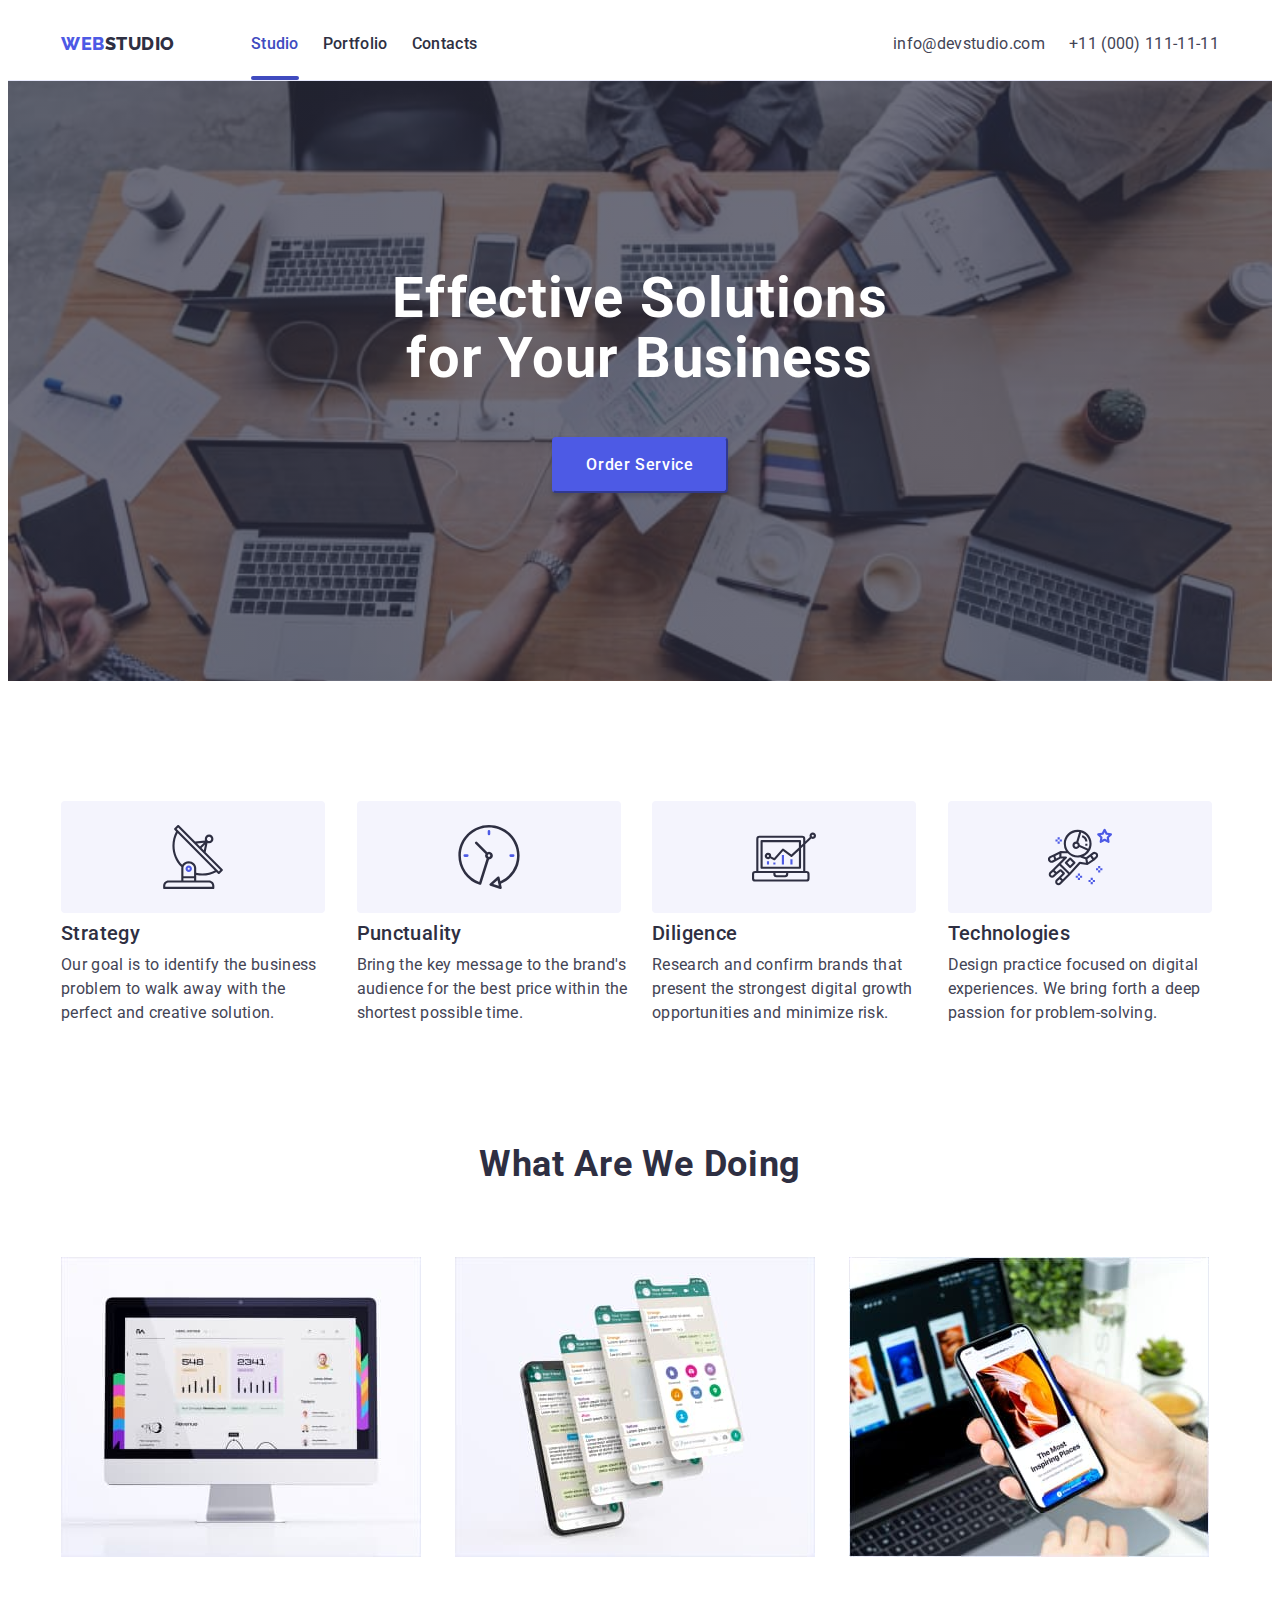
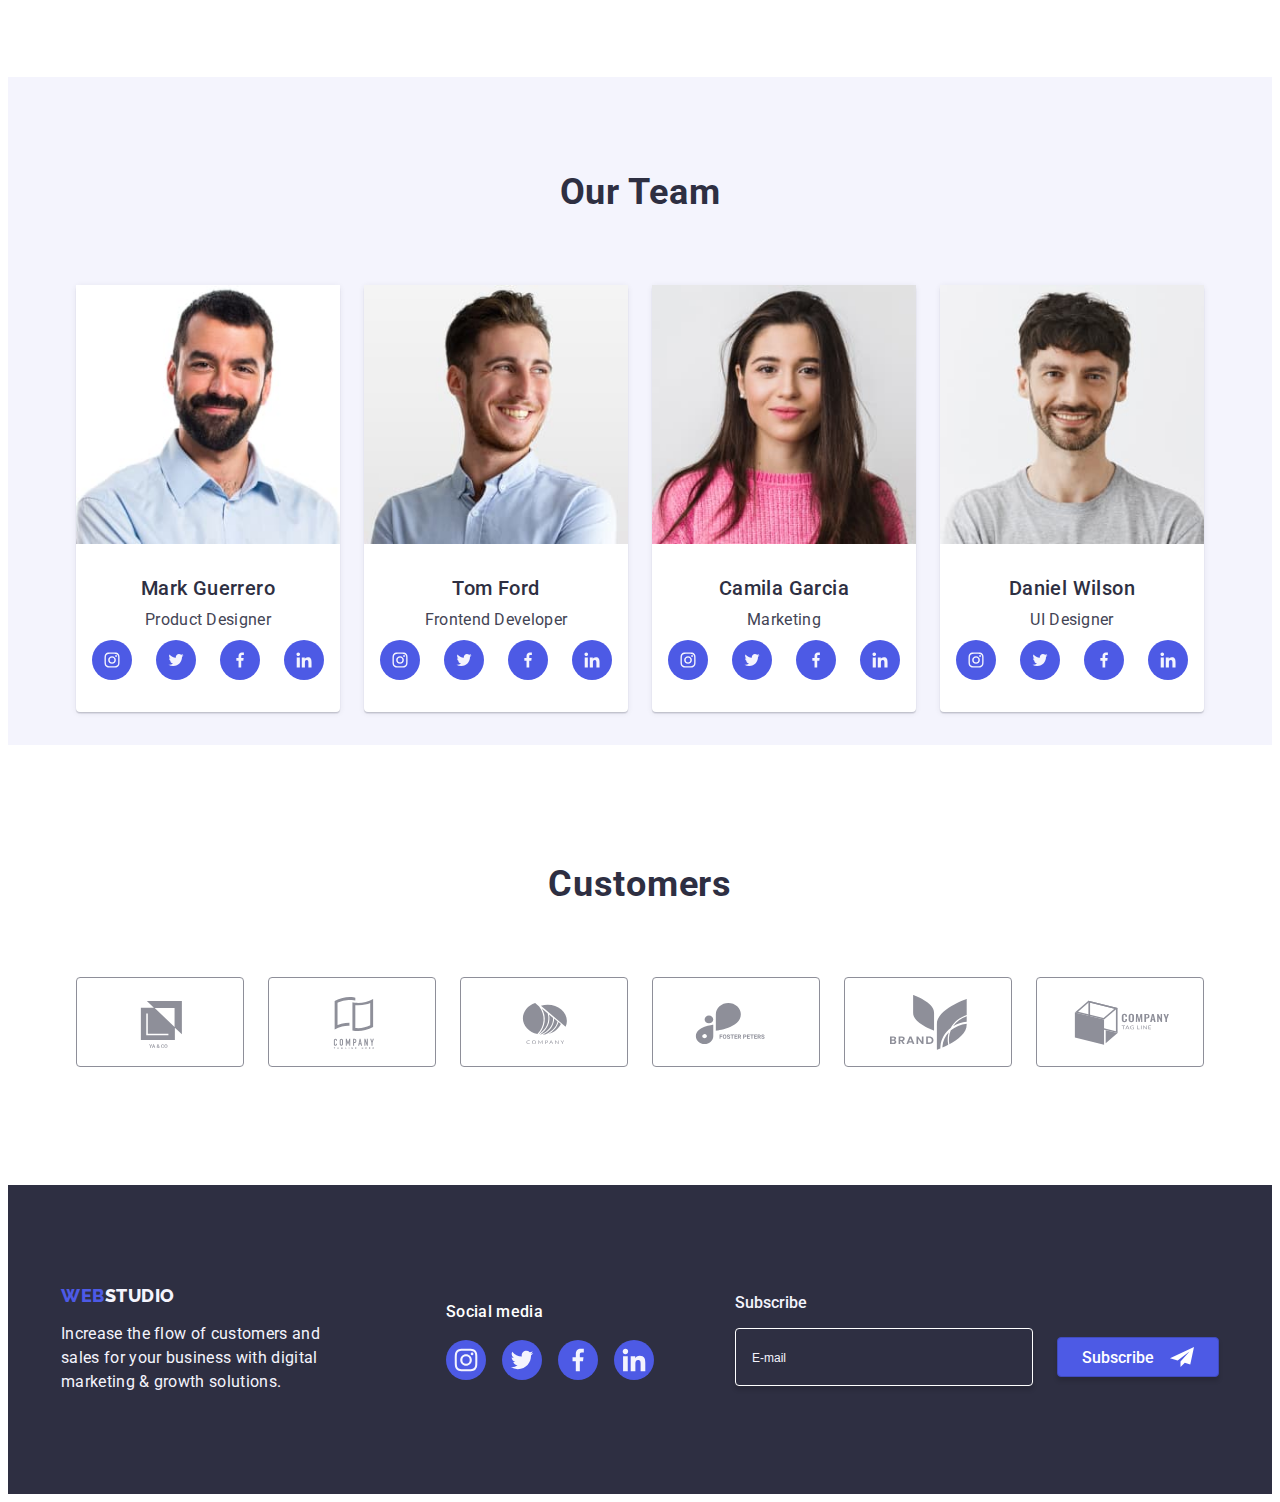
<file: index.html>
<!DOCTYPE html>
<html lang="en">
<head>
    <meta charset="UTF-8"/>
    <meta http-equiv="X-UA-Compatible" content="IE=edge"/>
    <meta name="viewport" content="width=, initial-scale=1.0"/>
    <title>WebStudio</title>
    <link rel="preconnect" href="https://fonts.googleapis.com"/>
    <link rel="preconnect" href="https://fonts.gstatic.com" crossorigin/>
    <link href="https://fonts.googleapis.com/css2?family=Raleway:wght@800&family=Roboto:wght@400;500;700&display=swap" rel="stylesheet"
    />
    <link 
    rel="stylesheet" 
    href="https://cdnjs.cloudflare.com/ajax/libs/modern-normalize/1.1.0/modern-normalize.min.css" 
    integrity="sha512-wpPYUAdjBVSE4KJnH1VR1HeZfpl1ub8YT/NKx4PuQ5NmX2tKuGu6U/JRp5y+Y8XG2tV+wKQpNHVUX03MfMFn9Q==" 
    crossorigin="anonymous" 
    referrerpolicy="no-referrer"/>
    <link rel="stylesheet" href="./css/styles.css"/>
    <link rel="stylesheet" href="./css/media.css"/>
</head>
<body>
<header class="header">
        <div class="container header-container">
            <nav class="header-navigation">
                <a href="./portfolio.html" class="header-logo link">Web<span class="studio-color">Studio</span></a>
                    <ul class="header-list list">
                    <li class="header-item">
                        <a class="header-link link current" href="./index.html">Studio</a>
                    </li>
                    <li class="header-item">
                        <a class="header-link link" href="./portfolio.html">Portfolio</a>
                    </li>
                    <li class="header-item">
                        <a class="header-link link" href="">Contacts</a>
                    </li>
                </ul> 
            </nav>
            <address class="header-address">
                <ul class="header-address-list list">
                    <li class="header-address-item link">
                        <a class="header-address-link link" href="mailto:info@devstudio.com">info@devstudio.com</a>
                    </li>
                    <li class="header-address-item link">
                        <a class="header-address-link link" href="tel:+110001111111">+11 (000) 111-11-11</a>
                    </li>
                </ul>
            </address>
            <button type="button" class="header-open-btn is-open" data-menu-open>
                <svg class="header-open-btn-icon" width="32" height="22">
                    <use href="./images/icons.svg#icon-Vector"></use>
                </svg>
            </button> 
            </div>
            <div class="mob-menu is-hidden" data-menu>
                <button type="button" class="mob-modal-close-btn" data-menu-close>
                <svg class="mob-modal-close-btn-icon button-icon" width="8" height="8">
                    <use href="./images/icons.svg#icon-close-black-18dp-2-1"></use>
                </svg>
            </button> 
            <div>
                <nav>
                <ul class="mob-menu-list list">
                    <li class="mob-menu-item">
                        <a class="mob-menu-link link" href="./index.html">Studio</a>
                    </li>
                    <li class="mob-menu-item">
                        <a class="mob-menu-link link" href="./portfolio.html">Portfolio</a>
                    </li>
                    <li class="mob-menu-item">
                        <a class="mob-menu-link link" href="">Contacts</a>
                    </li>
                </ul> 
            </nav>
            </div>
            <div>
            <address class="mob-menu-address">
                <ul class="mob-menu-address-list list">
                    <li class="mob-menu-address-item">
                        <a class="mob-menu-address-tel-link link" href="tel:+110001111111">+11 (000) 111-11-11</a>
                    </li>
                    <li class="mob-menu-address-item">
                        <a class="mob-menu-address-mail-link link" href="mailto:info@devstudio.com">info@devstudio.com</a>
                    </li>
                </ul>
            </address>
            <ul class="mob-soc-list list">
                        <li class="mob-soc-link">
                            <a class="mob-image-link link" href>
                                <svg class="mob-soc-icon" width="16" height="16">
                                    <use href="./images/icons.svg#icon-instagram-2"></use>
                                </svg>
                            </a>
                        </li>
                        <li class="mob-soc-link">
                            <a class="mob-image-link link" href>
                                <svg class="mob-soc-icon" width="16" height="16">
                                    <use href="./images/icons.svg#icon-twitter-1"></use>
                                </svg>
                            </a>
                        </li>
                        <li class="mob-soc-link">
                            <a class="mob-image-link link" href>
                                <svg class="mob-soc-icon" width="16" height="16">
                                    <use href="./images/icons.svg#icon-facebook-1"></use>
                                </svg>
                            </a>
                        </li>
                        <li class="mob-soc-link">
                            <a class="mob-image-link link" href>
                                <svg class="mob-soc-icon" width="16" height="16">
                                    <use href="./images/icons.svg#icon-linkedin-1"></use>
                                </svg>
                            </a>
                        </li>
                    </ul>
            </div>
            </div>
        </header>
<main>
    <!-- Effective -->
            <section class="main-hero">
                <div class="container first-section">
                    <h1 class="main-title">Effective Solutions for Your Business</h1>
                    <button type="button" class="modal-btn" data-modal-open>Order Service</button>
                </div>
                </section> 
            
            <!--Second section-->
    <section class="hero">
        <div class="container hero-container">
            <h2 class="hero-title-main" hidden>hiden</h2>
            <div class="hero-section">
            <ul class="hero-list list">
                    <li class="hero-link link">
                        <div class="hero-images">
                            <svg class="hero-images-icon" width="64" height="64">
                            <use href="./images/icons2.svg#icon-antenna-1-1"></use>
                            </svg>
                        </div>
        <h3 class="hero-title">Strategy</h3>
        <p class="hero-text">Our goal is to identify the business problem to walk away with the perfect and creative solution. </p>
                    </li>
                    <li class="hero-link link">
                        <div class="hero-images">
                            <svg class="hero-images-icon" width="64" height="64">
                            <use href="./images/icons2.svg#icon-clock-1-1"></use>
                            </svg>
                        </div>
        <h3 class="hero-title">Punctuality</h3>
        <p class="hero-text">Bring the key message to the brand's audience for the best price within the shortest possible time.</p>
                    </li>
                    <li class="hero-link link">
                        <div class="hero-images">
                            <svg class="hero-images-icon" width="64" height="64">
                            <use href="./images/icons2.svg#icon-diagram-1"></use>
                            </svg>
                        </div>
        <h3 class="hero-title">Diligence</h3>
        <p class="hero-text">Research and confirm brands that present the strongest digital growth opportunities and minimize risk.</p>
                    </li>
                    <li class="hero-link link">
                        <div class="hero-images">
                            <svg class="hero-images-icon" width="64" height="64">
                            <use href="./images/icons2.svg#icon-astronaut-1"></use>
                            </svg>
                        </div>
        <h3 class="hero-title">Technologies</h3>
        <p class="hero-text">Design practice focused on digital experiences. We bring forth a deep passion for problem-solving.</p>
                    </li>
                </ul>
            </div>
            
        </div>
    </section>
    <!-- What are we doing -->
    <section class="section-second">
        <div class="container section-second-container">
        <h2 class="section-second-title">What are we doing</h2>
        <ul class="section-first-list list">
            <li class="section-first-link">
                <img src="./images/elements/monitor.jpg"
                alt="monitor"
                srcset="./images/elements/monitor-2x.jpg 2x"
                width="360"
                height="300">
            </li>
            <li class="section-first-link">
                <img src="./images/elements/phones4.jpg"
                alt="four phones"
                srcset="./images/elements/phones4-2x.jpg 2x"
                width="360"
                height="300">
            </li>
            <li class="section-first-link">
                <img src="./images/elements/phone.jpg" alt="phone" srcset="./images/elements/phone-2x.jpg 2x" width="360" height="300"> 
            </li>
        </ul>
        </div>
            </section>
    <!-- Our Team -->
    <section class="section-three">
        <div class="container container-small">
            <h2 class="section-title">Our Team</h2>
            <ul class="section-list list">
                <li class="section-link link">
                    <img 
                    src="./images/works/mark-guerrero.jpg"
                    alt="man is designer"
                    srcset="./images/works/mark-guerrero-2x.jpg 2x"
                    width="264"
                    height="286">
                    <div class="section-menu"> 
                        <h3 class="section-three-title">Mark Guerrero</h3>
                        <p class="section-three-text">Product Designer</p>
                    <ul class="section-soc-list list">
                        <li class="section-soc-link">
                            <a class="section-image-link link" href>
                                <svg class="section-soc-icon" width="16" height="16">
                                    <use href="./images/icons.svg#icon-instagram-2"></use>
                                </svg>
                            </a>
                        </li>
                        <li class="section-soc-link">
                            <a class="section-image-link link" href>
                                <svg class="section-soc-icon" width="16" height="16">
                                    <use href="./images/icons.svg#icon-twitter-1"></use>
                                </svg>
                            </a>
                        </li>
                        <li class="section-soc-link">
                            <a class="section-image-link link" href>
                                <svg class="section-soc-icon" width="16" height="16">
                                    <use href="./images/icons.svg#icon-facebook-1"></use>
                                </svg>
                            </a>
                        </li>
                        <li class="section-soc-link">
                            <a class="section-image-link link" href>
                                <svg class="section-soc-icon" width="16" height="16">
                                    <use href="./images/icons.svg#icon-linkedin-1"></use>
                                </svg>
                            </a>
                        </li>
                    </ul>
                    </div>
                </li>
                <li class="section-link">
                    <img
                    src="./images/works/tom-ford.jpg"
                    alt="man is developer"
                    srcset="./images/works/tom-ford-2x.jpg 2x"
                    width="264"
                    height="286">
                    <div class="section-menu">
                        <h3 class="section-three-title">Tom Ford</h3>
                        <p class="section-three-text">Frontend Developer</p>
                        <ul class="section-soc-list list">
                            <li class="section-soc-link">
                                <a class="section-image-link link" href>
                                    <svg class="section-soc-icon" width="16" height="16">
                                        <use href="./images/icons.svg#icon-instagram-2"></use>
                                    </svg>
                                </a>
                            </li>
                            <li class="section-soc-link">
                                <a class="section-image-link link" href>
                                    <svg class="section-soc-icon" width="16" height="16">
                                        <use href="./images/icons.svg#icon-twitter-1"></use>
                                    </svg>
                                </a>
                            </li>
                            <li class="section-soc-link">
                                <a class="section-image-link link" href>
                                    <svg class="section-soc-icon" width="16" height="16">
                                        <use href="./images/icons.svg#icon-facebook-1"></use>
                                    </svg>
                                </a>
                            </li>
                            <li class="section-soc-link">
                                <a class="section-image-link link" href>
                                    <svg class="section-soc-icon" width="16" height="16">
                                        <use href="./images/icons.svg#icon-linkedin-1"></use>
                                    </svg>
                                </a>
                            </li>
                        </ul>
                    </div>
                </li>
                <li class="section-link">
                    <img 
                    src="./images/works/camila-garcia.jpg"
                    alt="wome is marketing"
                    srcset="./images/works/camila-garcia-2x.jpg 2x"
                    width="264"
                    height="286">
                    <div class="section-menu">
                        <h3 class="section-three-title">Camila Garcia</h3>
                        <p class="section-three-text">Marketing</p>
                        <ul class="section-soc-list list">
                            <li class="section-soc-link">
                                <a class="section-image-link link" href>
                                    <svg class="section-soc-icon" width="16" height="16">
                                        <use href="./images/icons.svg#icon-instagram-2"></use>
                                    </svg>
                                </a>
                            </li>
                            <li class="section-soc-link">
                                <a class="section-image-link link" href>
                                    <svg class="section-soc-icon" width="16" height="16">
                                        <use href="./images/icons.svg#icon-twitter-1"></use>
                                    </svg>
                                </a>
                            </li>
                            <li class="section-soc-link">
                                <a class="section-image-link link" href>
                                    <svg class="section-soc-icon" width="16" height="16">
                                        <use href="./images/icons.svg#icon-facebook-1"></use>
                                    </svg>
                                </a>
                            </li>
                            <li class="section-soc-link">
                                <a class="section-image-link link" href>
                                    <svg class="section-soc-icon" width="16" height="16">
                                        <use href="./images/icons.svg#icon-linkedin-1"></use>
                                    </svg>
                                </a>
                            </li>
                        </ul>
                    </div>
                </li>
                <li class="section-link">
                <img
                src="./images/works/daniel-wilson.jpg"
                alt="man is ui designer"
                srcset="./images/works/daniel-wilson-2x.jpg 2x"
                width="264"
                height="286">
                <div class="section-menu">    
                    <h3 class="section-three-title">Daniel Wilson</h3>
                    <p class="section-three-text">UI Designer</p>
                    <ul class="section-soc-list list">
                        <li class="section-soc-link">
                            <a class="section-image-link link" href>
                                <svg class="section-soc-icon" width="16" height="16">
                                    <use href="./images/icons.svg#icon-instagram-2"></use>
                                </svg>
                            </a>
                        </li>
                        <li class="section-soc-link">
                            <a class="section-image-link link" href>
                                <svg class="section-soc-icon" width="16" height="16">
                                    <use href="./images/icons.svg#icon-twitter-1"></use>
                                </svg>
                            </a>
                        </li>
                        <li class="section-soc-link">
                            <a class="section-image-link link" href>
                                <svg class="section-soc-icon" width="16" height="16">
                                    <use href="./images/icons.svg#icon-facebook-1"></use>
                                </svg>
                            </a>
                        </li>
                        <li class="section-soc-link">
                            <a class="section-image-link link" href>
                                <svg class="section-soc-icon" width="16" height="16">
                                    <use href="./images/icons.svg#icon-linkedin-1"></use>
                                </svg>
                            </a>
                        </li>
                    </ul>
                </div>
                </li>
            </ul>
        </div>
            </section>

            <!---Customers-->

            <section class="company">
                <div class="company-container container">
                    <h2 class="company-title">Customers</h2>
                        <ul class="company-list list">
                            <li class="company-item">
                                <a class="company-link link" href>                           
                                <svg class="company-icon" width="105" height="56">
                                    <use href="./images/icons1.svg#icon-Logo-3"></use>
                                    </svg>
                                </a>
                            </li>
                            <li class="company-item">
                                <a class="company-link link" href>                           
                                <svg class="company-icon" width="105" height="56">
                                    <use href="./images/icons1.svg#icon-Logo-4"></use>
                                    </svg>
                                </a>
                            </li>
                            <li class="company-item">
                                <a class="company-link link" href>                           
                                <svg class="company-icon" width="105" height="56">
                                    <use href="./images/icons1.svg#icon-Logo-51"></use>
                                    </svg>
                                </a>
                            </li>
                            <li class="company-item">
                                <a class="company-link link" href>                           
                                <svg class="company-icon" width="105" height="56">
                                    <use href="./images/icons1.svg#icon-Logo-6"></use>
                                    </svg>
                                </a>
                            </li>
                            <li class="company-item">
                                <a class="company-link link" href>                           
                                <svg class="company-icon" width="105" height="56">
                                    <use href="./images/icons1.svg#icon-group"></use>
                                    </svg>
                                </a>
                            </li>
                            <li class="company-item">
                                <a class="company-link link" href>                           
                                <svg class="company-icon" width="105" height="56">
                                    <use href="./images/icons1.svg#icon-Logo-8"></use>
                                    </svg>
                                </a>
                            </li>
                        </ul>
                </div>
            </section>
</main> 
<!-- Footer -->
<footer class="footer-main">
    <div class="footer-container container"> 
        <div class="container-left">
            <a href="#" class="footer-main-link link">Web<span class="footer-studio-color link">Studio</span></a>
            <p class="footer-main-text">Increase the flow of customers and sales for your business with digital marketing & growth solutions.</p>
        </div>
        <div class="container-social">
            <p class="footer-social">Social media</p>
            <ul class="footer-social-list list">
                <li class="footer-social-item">
                    <a class="footer-social-link link" href>
                    <svg class="footer-social-icon" width="24" height="24">
                        <use href="./images/icons.svg#icon-instagram-2"></use>
                    </svg>
                    </a>
                </li>
                <li class="footer-social-item">
                    <a class="footer-social-link link" href>
                    <svg class="footer-social-icon" width="24" height="24">
                        <use href="./images/icons.svg#icon-twitter-1"></use>
                    </svg>
                    </a>
                </li>
                <li class="footer-social-item">
                    <a class="footer-social-link link" href>
                    <svg class="footer-social-icon" width="24" height="24">
                        <use href="./images/icons.svg#icon-facebook-1"></use>
                    </svg>
                    </a>
                </li>
                <li class="footer-social-item">
                    <a class="footer-social-link link" href>
                    <svg class="footer-social-icon" width="24" height="24">
                        <use href="./images/icons.svg#icon-linkedin-1"></use>
                    </svg>
                    </a>
                </li>
            </ul>
        </div>
        <div class="footer-form-wrap">
            <p class="footer-form-input-desk">Subscribe</p>
        <form class="footer-form">
            <input
            class="footer-form-input"
            type="email"
            name="user-email"
            placeholder="E-mail"
            aria-label="user-email"
            />
            <button type="submit" class="footer-form-btn">Subscribe
        <svg class="footer-form-btn-icon" width="24" height="24">
            <use href="./images/icons.svg#icon-Frame-3-1"></use>
        </svg>
        </button>
        </form>  
        </div>
        </div>
        </footer>
    
    <!--Modal window -->
    <div class="backdrop is-hidden" data-modal>
        <div class="modal">
            <button type="button" class="modal-close-btn" data-modal-close>
                <svg class="modal-close-btn-icon button-icon" width="8" height="8">
                    <use href="./images/icons.svg#icon-close-black-18dp-2-1"></use>
                </svg>
            </button>
            <!-- Contact-form -->
            <p class="contact-title">Leave your contacts and we will call you back</p>
            <form class="contact-form">
                <label class="contact-form-field">
                    <span class="contact-form-input-desk">Name</span>
                    <span class="contact-form-input-wrapper">
                        <input 
                    type="text" 
                    class="contact-form-input"
                    name="user-name" 
                    required>
                    <span class="contact-form-input-icon">
                        <svg width="18" height="24">
                            <use href="./images/icons.svg#icon-person-black-18dp-1-1-1"></use>
                        </svg>
                    </span>
                    </span>
                </label>
                <label class="contact-form-field">
                    <span class="contact-form-input-desk">Phone</span>
                    <span class="contact-form-input-wrapper">
                    <input 
                    type="tel" 
                    class="contact-form-input" 
                    name="user-phone"
                    required>
                    <span class="contact-form-input-icon">
                        <svg width="18" height="24">
                            <use href="./images/icons.svg#icon-phone-black-18dp-1"></use>
                        </svg>
                    </span>
                    </span>
                </label>
                <label class="contact-form-field">
                    <span class="contact-form-input-desk">Email</span>
                    <span class="contact-form-input-wrapper">
                    <input 
                    type="email" 
                    class="contact-form-input"
                    name="user-email" 
                    required>
                    <span class="contact-form-input-icon">
                        <svg width="18" height="24">
                            <use href="./images/icons.svg#icon-email-black-18dp-1-1"></use>
                        </svg>
                    </span>
                    </span>
                </label>
                <label class="contact-form-field">
                    <span class="contact-form-input-desk">Comment</span>
            <textarea 
            name="user-massage" 
            class="contact-form-massage" 
            placeholder="Text input"
            ></textarea>
            </label>
            <div class="contact-form-fieldset">
                <input 
                type="checkbox" 
                class="contact-form-checkbox visually-hidden"
                name="user-privacy"
                id="user-privacy">
                <label for="user-privacy" class="contact-form-checkbox-text">
                    I accept the terms and conditions of the&nbsp;<a href="" class="contact-form-privacy">Privacy Policy</a>
                </label>
            </div>
            <div class="contact-form-btn-wrapper">
            <button type="submit" class="contact-form-btn">Send</button>
            </div>    
        </form>
        </div>
    </div>
    <script src="./js/modal.js" type="module"></script>
    <script src="./js/menu.js" type="module"></script>
</body>
</html>
</file>
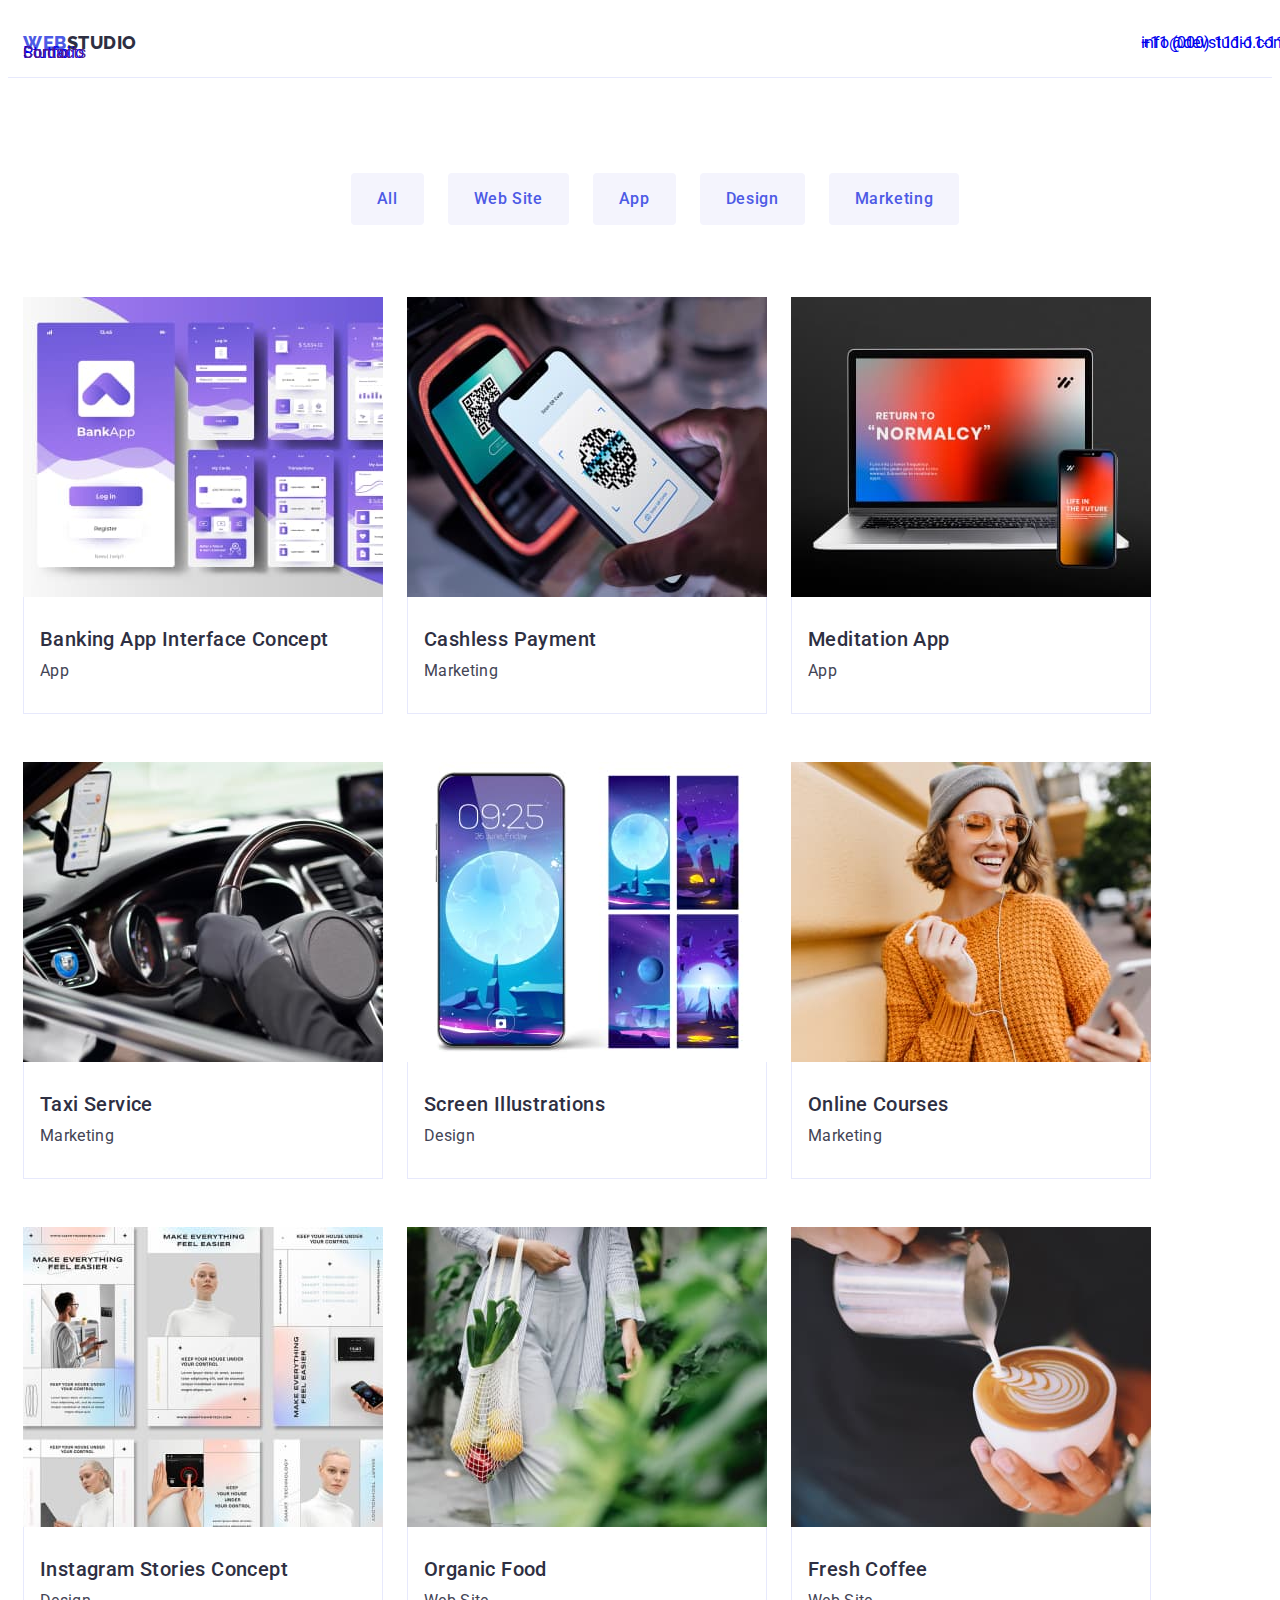
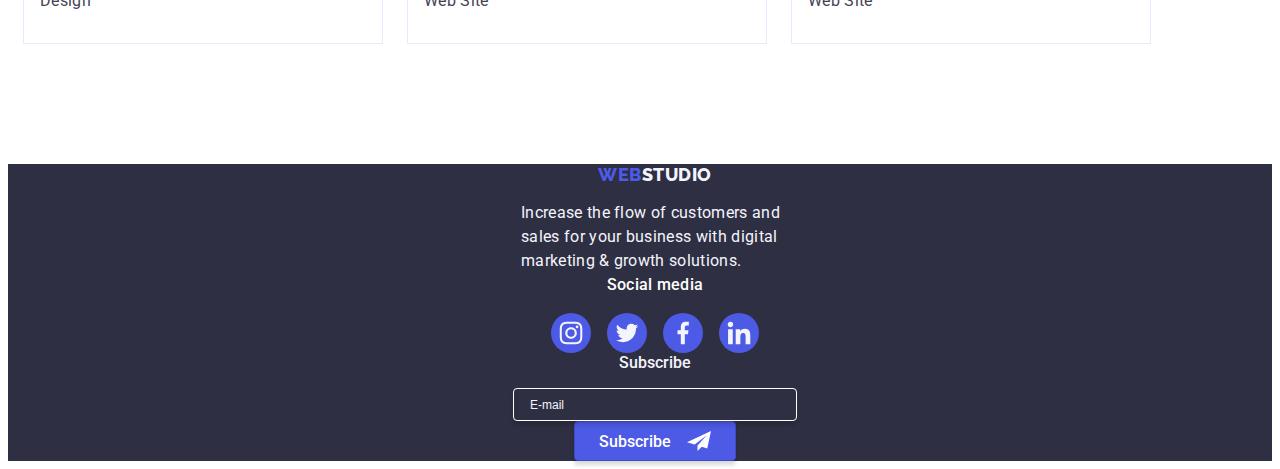
<file: portfolio.html>
<!DOCTYPE html>
<html lang="en">
<head>
    <meta charset="UTF-8">
    <meta http-equiv="X-UA-Compatible" content="IE=edge">
    <meta name="viewport" content="width=device-width, initial-scale=1.0">
    <title>WebStudio</title>
    <link rel="preconnect" href="https://fonts.googleapis.com"/>
    <link rel="preconnect" href="https://fonts.gstatic.com" crossorigin/>
    <link href="https://fonts.googleapis.com/css2?family=Raleway:wght@800&family=Roboto:wght@400;500;700&display=swap" rel="stylesheet"
    />
    <link 
    rel="stylesheet" 
    href="https://cdnjs.cloudflare.com/ajax/libs/modern-normalize/1.1.0/modern-normalize.min.css"
    integrity="sha512-wpPYUAdjBVSE4KJnH1VR1HeZfpl1ub8YT/NKx4PuQ5NmX2tKuGu6U/JRp5y+Y8XG2tV+wKQpNHVUX03MfMFn9Q=="
    crossorigin="anonymous" 
    referrerpolicy="no-referrer" />

    <link rel="stylesheet" href="./css/styles.css"/>
</head>
<body>
    <header class="header">
        <div class="container header-container">
            <nav class="header-navigation">
                    <a href="index.html" class="header-logo link">Web<span class="studio-color">Studio</span></a>
                    <ul class="header-list list">
                    <li class="header-item">
                        <a class="header-link link" href="./index.html">Studio</a>
                    </li>
                    <li class="menu-item">
                        <a class="header-link link current" href="./portfolio.html">Portfolio</a>
                    </li>
                    <li class="menu-item">
                        <a class="header-link link" href="">Contacts</a>
                    </li>
                </ul> 
            </nav>
                <address class="header-address">
                <ul class="header-address-list list">
                    <li class="header-address-item link">
                        <a class="header-address-link link" href="mailto:info@devstudio.com">info@devstudio.com</a>
                    </li>
                    <li class="header-address-item link">
                        <a class="header-address-link link" href="tel:+110001111111">+11 (000) 111-11-11</a>
                    </li>
                </ul>
            </address>
        </div>
            </header>
    <main>

        <!--Button and Pictures-->
        <section class="main-portfolio">
            <div class="container container-filter">
                <h1 hidden>Gallery</h1>
                <ul class="filter-list list">
                <li class="filter-item">
                <button type="button" class="filter-btn">All</button>
                </li>
                <li class="filter-item">
                <button type="button" class="filter-btn">Web Site</button>
                </li>
                <li class="filter-item">
                <button type="button" class="filter-btn">App</button>
                </li>
                <li class="filter-item">
                <button type="button" class="filter-btn">Design</button>
                </li>
                <li class="filter-item">
                <button type="button" class="filter-btn">Marketing</button>
                </li>                                   
            </ul>
            </div>

            <div class="container">
                <ul class="category-list">
                    <li class="category-item item">
                        <a href="#" class="category-link link">
                            <div class="category-top-wrap">
                                <img src="./images/portfolio/web-industry/banking.jpg" alt="Banking interface" width="360" height="300">
                                <p class="category-top-text">14 Stylish and User-Friendly App Design Concepts · Task Manager App · Calorie Tracker App · Exotic Fruit Ecommerce App · Cloud Storage App</p>
                            </div>
                            <div class="category-menu">
                                <h2 class="category-title">Banking App Interface Concept</h2> 
                                <p class="category-text">App</p> 
                            </div>    
                        </a>
                    </li>
                    <li class="category-item item">
                        <a href="#" class="category-link link">
                            <div class="category-top-wrap">
                            <img src="./images/portfolio/web-industry/payment.jpg" alt="PayPass" width="360" height="300">
                            <p class="category-top-text">14 Stylish and User-Friendly App Design Concepts · Task Manager App · Calorie Tracker App · Exotic Fruit Ecommerce App · Cloud Storage App</p>
                            </div>
                            <div class="category-menu">
                                <h2 class="category-title">Cashless Payment</h2>
                                <p class="category-text">Marketing</p>
                            </div>
                        </a>
                    </li>
                    <li class="category-item item">
                        <a href="#" class="category-link link">
                            <div class="category-top-wrap">
                            <img src="./images/portfolio/web-industry/meditation-app.jpg" alt="Laptop and phone" width="360" height="300">
                            <p class="category-top-text">14 Stylish and User-Friendly App Design Concepts · Task Manager App · Calorie Tracker App · Exotic Fruit Ecommerce App · Cloud Storage App</p>
                            </div>
                            <div class="category-menu">
                                <h2 class="category-title">Meditation App</h2>
                                <p class="category-text">App</p>
                            </div>
                        </a>
                    </li>
                    <li class="category-item item">
                        <a href="#" class="category-link link">
                            <div class="category-top-wrap">
                            <img src="./images/portfolio/web-industry/taxi-service.jpg" alt="Work in the taxi" width="360" height="300">
                            <p class="category-top-text">14 Stylish and User-Friendly App Design Concepts · Task Manager App · Calorie Tracker App · Exotic Fruit Ecommerce App · Cloud Storage App</p>
                            </div>
                            <div class="category-menu">
                                <h2 class="category-title">Taxi Service</h2>
                                <p class="category-text">Marketing</p>
                            </div>
                        </a>
                    </li>
                    <li class="category-item item">
                        <a href="#" class="category-link link">
                            <div class="category-top-wrap">
                            <img src="./images/portfolio/web-industry/screen.jpg" alt="Many screens" width="360" height="300">
                            <p class="category-top-text">14 Stylish and User-Friendly App Design Concepts · Task Manager App · Calorie Tracker App · Exotic Fruit Ecommerce App · Cloud Storage App</p>
                            </div>
                            <div class="category-menu">
                                <h2 class="category-title">Screen Illustrations</h2>
                                <p class="category-text">Design</p>
                            </div>                           
                        </a>
                    </li>
                    <li class="category-item item">
                        <a href="#" class="category-link link">
                            <div class="category-top-wrap">
                            <img src="./images/portfolio/web-industry/online-courses.jpg" alt="Learning online" width="360" height="300">
                            <p class="category-top-text">14 Stylish and User-Friendly App Design Concepts · Task Manager App · Calorie Tracker App · Exotic Fruit Ecommerce App · Cloud Storage App</p>
                            </div>
                            <div class="category-menu">
                                <h2 class="category-title">Online Courses</h2>
                                <p class="category-text">Marketing</p>
                            </div>
                        </a>
                    </li>
                    <li class="category-item item">
                        <a href="#" class="category-link link">
                            <div class="category-top-wrap">
                            <img src="./images/portfolio/web-industry/instagram.jpg" alt="Instagram stories" width="360" height="300">
                            <p class="category-top-text">14 Stylish and User-Friendly App Design Concepts · Task Manager App · Calorie Tracker App · Exotic Fruit Ecommerce App · Cloud Storage App</p>
                            </div>
                            <div class="category-menu">
                                <h2 class="category-title">Instagram Stories Concept</h2>
                                <p class="category-text">Design</p>
                            </div>
                        </a>
                    </li>
                    <li class="category-item item">
                        <a href="#" class="category-link link">
                            <div class="category-top-wrap">
                            <img src="./images/portfolio/web-industry/organic-food.jpg" alt="Fruits and vegetables" width="360" height="300">
                            <p class="category-top-text">14 Stylish and User-Friendly App Design Concepts · Task Manager App · Calorie Tracker App · Exotic Fruit Ecommerce App · Cloud Storage App</p>
                            </div>
                            <div class="category-menu">
                                <h2 class="category-title">Organic Food</h2>
                                <p class="category-text">Web Site</p>
                            </div>  
                        </a>
                    </li>
                    <li class="category-item item">
                        <a href="#" class="category-link link">
                            <div class="category-top-wrap">
                            <img src="./images/portfolio/web-industry/coffee.jpg" alt="Make coffee" width="360" height="300">
                            <p class="category-top-text">14 Stylish and User-Friendly App Design Concepts · Task Manager App · Calorie Tracker App · Exotic Fruit Ecommerce App · Cloud Storage App</p>
                            </div>
                            <div class="category-menu">
                                <h2 class="category-title">Fresh Coffee</h2>
                                <p class="category-text">Web Site</p>
                            </div>
                        </a>
                    </li>
                </ul>
            </div>            
    </section>
    </main>
    <!-- Footer -->
   <footer class="footer-main">
    <div class="footer-container container"> 
        <div class="container-left">
            <a href="#" class="footer-main-link link">Web<span class="footer-studio-color link">Studio</span></a>
            <p class="footer-main-text">Increase the flow of customers and sales for your business with digital marketing & growth solutions.</p>
        </div>
        <div class="container-social">
            <p class="footer-social">Social media</p>
            <ul class="footer-social-list list">
                <li class="footer-social-item">
                    <a class="footer-social-link link" href>
                    <svg class="footer-social-icon" width="24" height="24">
                        <use href="./images/icons.svg#icon-instagram-2"></use>
                    </svg>
                    </a>
                </li>
                <li class="footer-social-item">
                    <a class="footer-social-link link" href>
                    <svg class="footer-social-icon" width="24" height="24">
                        <use href="./images/icons.svg#icon-twitter-1"></use>
                    </svg>
                    </a>
                </li>
                <li class="footer-social-item">
                    <a class="footer-social-link link" href>
                    <svg class="footer-social-icon" width="24" height="24">
                        <use href="./images/icons.svg#icon-facebook-1"></use>
                    </svg>
                    </a>
                </li>
                <li class="footer-social-item">
                    <a class="footer-social-link link" href>
                    <svg class="footer-social-icon" width="24" height="24">
                        <use href="./images/icons.svg#icon-linkedin-1"></use>
                    </svg>
                    </a>
                </li>
            </ul>
        </div>
        <div class="footer-form-wrap">
            <p class="footer-form-input-desk">Subscribe</p>
        <form class="footer-form">
        <input 
        class="footer-form-input" 
        type="user-email"
        name="user-email"
        placeholder="E-mail"
        aria-label="user-email"
        required>
        <button type="submit" class="footer-form-btn">Subscribe
        <svg class="footer-form-btn-icon" width="24" height="24">
            <use href="./images/icons.svg#icon-Frame-3-1"></use>
        </svg>
        </button>
        </form>
        </div>  
    </div>
        </footer>
</body>
</html>
</file>
<file: css/styles.css>
:root {
  --main-title-color: #FFFFFF;
  --third-tittle-color: #4D5AE5;
  --color-span: #2E2F42;
  --color-adress: #434455;
  --footer-color: #E7E9FC;
  --products-color: #404BBF;
  --backgraund-fon: #F4F4FD;
  --company-bg: #2196F3;
  --bg-gradient: linear-gradient(
  rgba(46, 47, 66, 0.7),
  rgba(46, 47, 66, 0.7));
  --company-color: #8E8F99;
  --focus-icon-color: #31D0AA; 
  }
  
  p,h1,h2,h3,h4,h5,h6 {
  margin: 0;
  } 
  
  button {
  cursor: pointer;
  }
  
  address {
  font-style: normal;
  }
  
  
  body {
  font-family: 'Roboto', sans-serif;
  background: var(--main-title-color);
  color: #434455;
  }
  
  img {
  display: block;
  max-width: 100%;
  height: auto;
  } 
  
  .font {
  font-style: normal;
  }
  
  ul {
  margin: 0;
  padding-left: 0;
  }
  
  .list {
  list-style: none;
  gap: 24px;
  
  }
  
  
  .link {
  text-decoration: none;
  }
  
  .link:hover, link:focus {
  color:var(--products-color);
  }
  
  .container {
  width: 100%;
  padding-left: 15px;
  padding-right: 15px; 
  margin: 0 auto;
  }
  
  
  .title {
  font-weight: 500;
  font-size: 20px;
  line-height: 1.2;
  letter-spacing: 0.02em;
  }
  
  .visually-hidden {
      position: absolute;
      width: 1px;
      height: 1px;
      margin: -1px;
      border: 0;
      padding: 0;
      white-space: nowrap;
      clip-path: inset(100%);
      clip: rect(0 0 0 0);
      overflow: hidden;
  }
  
  /*....... Header.......*/
  .header {
  border-bottom: 1px solid #E7E9FC;
  padding-top: 24px;
  padding-bottom: 24px;
  }
  
  .header-container {
  align-items: center;
  display: flex;
  justify-content: space-between;
  line-height: 0;
  }
  
  .header-logo {
  font-family: 'Raleway', sans-serif;
  font-weight: 800;
  font-size: 18px;
  line-height: 1.17;
  letter-spacing: 0.03em;
  text-transform: uppercase;
  color:var(--third-tittle-color);
  }
  
  
  .studio-color {
  color: var(--color-span);
  }
  
  .header-open-btn {
  display: flex;
  margin-left: auto;
  top: 24px;
  width: 32px;
  height: 22px;
  background-color: transparent;
  border: none;
  stroke: #2E2F42;
  }
  
  .header-open-btn:focus {
  background-color: var(--third-tittle-color);
  fill: var(--main-title-color);
  }
  
  
  .mob-menu {
  position: fixed;
  top: 0;
  left: 0;
  z-index: 2;
  width: 100vw;
  height: 100vh;
  background-color: var(--main-title-color);
  padding: 70px 35px 40px 40px;
  background-color: var(--main-title-color);
  display: flex;
  flex-direction: column;
  justify-content: space-between;
  }
  
  .mob-modal-close-btn {
  display: flex;
  justify-content: center;
  align-items: center;
  position: absolute;
  top: 24px;
  right: 24px;
  width: 24px;
  height: 24px;
  border-radius: 50%;
  margin-bottom: 32px;
  background-color: transparent;
  background: var(--main-title-color);
  border: 1px solid rgba(0, 0, 0, 0.1);
  transition: background-color 250ms cubic-bezier(0.4, 0, 0.2, 1), 
  fill 250ms cubic-bezier(0.4, 0, 0.2, 1);
  }
  
  .mob-modal-close-btn:focus {
  background-color: var(--third-tittle-color);
  fill: var(--main-title-color);
  }
  
  .mob-menu-item:not(:last-child) {
  margin-bottom: 40px;
  }
  
  .mob-menu-item:focus {
      color: #404BBF
  }
  
  
  .mob-menu-link {
  font-weight: 700;
  font-size: 36px;
  line-height: 1.11;
  letter-spacing: 0.02em;
  text-transform: capitalize;
  color: #2E2F42;
  }
  
  .mob-menu-link:focus {
  color:var(--products-color);
  }
  
  .mob-menu-address-item:not(:last-child) {
  margin-bottom: 40px;
  }
  
  .mob-menu-address-tel-link {
  font-weight: 700;
  font-size: 25px;
  line-height: 1.11;
  letter-spacing: 0.02em;
  text-transform: capitalize;
  color: #4D5AE5;
  }
  
  .mob-menu-address-mail-link {
  font-weight: 500;
  font-size: 20px;
  line-height: 1.2;
  letter-spacing: 0.02em;
  color: #434455;
  }
  
  .mob-soc-link {
  display: flex;
  gap: 56px;
  margin-top: 48px;
  }
  
  .mob-soc-list {
      display: flex;
     
  } 
  
  
  .mob-image-link {
  width: 40px;
  height: 40px;
  border-radius: 50%;
  background-color:var(--third-tittle-color);
  display: flex;
  align-items: center;
  justify-content: center;
  transition: background-color 250ms cubic-bezier(0.4, 0, 0.2, 1);
  }
  
  
  .mob-image-link:focus {
  background-color:var(--products-color);
  }
  
  .mob-soc-icon {
  fill:var(--main-title-color);
  }
  
  
  /**......Effective....*/
  
  .main-hero {
  flex-wrap: wrap;  
  background-color: var(--color-span);
  background-image: var(--bg-gradient), url(../images/hero-image-mob.jpg);
  background-repeat: no-repeat;
  background-position: center;
  background-size: cover;
  padding-top: 112px;
  padding-bottom: 112px;
  max-width: 1440px;
  margin-right: auto;
  margin-left: auto;
  }
  
  @media (min-device-pixel-ratio: 2),
    (min-resolution: 192dpi),
    (min-resolution: 2dppx) {
    .main-hero {
      background-image: var(--bg-gradient), url(../images/hero-image-mob-2x.jpg);
    }
  }
  
  
  .main-title {
  font-size: 31px;
  line-height: 1.11;
  letter-spacing: 0.02em;
  text-align: center;
  color:var(--main-title-color);
  margin: 0 auto;
  max-width: 320px;
  }
  
  
  .modal-btn {
  background-color: var(--third-tittle-color);
  display:block;
  margin: 0 auto;
  display: flex;
  margin-top: 48px;
  border-color:var(--third-tittle-color);
  min-width: 169px;
  height: 56px;
  box-shadow: 0px 4px 4px rgba(0, 0, 0, 0.15);
  border-radius: 4px;
  }
  
  
  .modal-btn {
  font-family: 'Roboto', sans-serif;
  font-weight: 500;
  font-size: 16px;
  line-height: 1.5;
  letter-spacing: 0.04em;
  color: var(--main-title-color);
  display: flex;
  align-items: center;
  padding: 16px 32px 16px;
  transition: color 250ms cubic-bezier(0.4, 0, 0.2, 1),
  background-color 250ms cubic-bezier(0.4, 0, 0.2, 1);
  }
  
  .modal-btn:hover,
  .modal-btn:focus {
  color:var(--main-title-color);
  }
  
  .modal-btn:hover,
  .modal-btn:focus {
  background-color: var(--products-color);
  }
  
  
  /*----Second section----*/
  .hero {
  padding-top: 96px;
  padding-bottom: 96px;
  }
  
  
  .hero-title {
  font-weight: 700;
  font-size: 36px;
  line-height: 1.11;
  letter-spacing: 0.02em;
  color:var(--color-span);
  margin-bottom: 8px;
  
  }
  
  .hero-list {
      display: flex;
      flex-wrap: wrap;
      flex-direction: row;
      row-gap: 72px;
      
  }
  
  .hero-text {
  font-size: 16px;
  line-height: 1.5;
  letter-spacing: 0.02em;
  color:var(--color-adress);
  }
  
  /*-----What are we doing---*/
  
  
  /**---Our Team--*/
  .section-three {
  background-color:var(--backgraund-fon);
  padding-top: 96px;
  padding-bottom: 96px;
  }
  
  
  .section-title {
  font-size: 36px;
  line-height: 1.11;
  text-align: center;
  letter-spacing: 0.02em;
  text-transform: capitalize;
  color: var(--color-span);
  margin-bottom: 72px;
  }
  
  .section-list {
  justify-content: center;
  flex-wrap: wrap;
  gap: 72px;
  display: flex;
  }
  
  
  .section-list {
  flex-basis: 100%;
  }
  
  .section-link {
  background-color:var(--main-title-color);
  box-shadow: 0px 1px 6px 
  rgba(46, 47, 66, 0.08), 0px 1px 1px 
  rgba(46, 47, 66, 0.16), 0px 2px 1px 
  rgba(46, 47, 66, 0.08);
  border-radius: 4px;
  }
  
  .section-menu {
  border-radius: 0px 0px 4px 4px;
  padding-top: 32px;
  padding-bottom: 32px;  
  
  
  }
  
  .section-three-title {
  font-weight: 500;
  font-size: 20px;
  line-height: 1.2;
  letter-spacing: 0.02em;
  color: var(--color-span);
  text-align: center;
  }
  
  
  .section-three-text {
  font-size: 16px;
  line-height: 1.5;
  letter-spacing: 0.02em;
  color: var(--color-adress);
  text-align: center;
  margin-top: 8px;
  margin-bottom: 8px;
  }
  
  .section-soc-list {
  display: flex;
  justify-content: center;
  gap: 24px;
  }
  
  
  .section-soc-link {
  width: 40px;
  height: 40px;
  }
  
  .section-image-link {
  width: 100%;
  height: 100%;
  border-radius: 50%;
  background-color:var(--third-tittle-color);
  display: flex;
  align-items: center;
  justify-content: center;
  transition: background-color 250ms cubic-bezier(0.4, 0, 0.2, 1);
  }
  
  
  .section-image-link:hover,
  .section-image-link:focus {
  background-color:var(--products-color);
  }
  
  .section-soc-icon {
  fill:var(--main-title-color);
  }
  
  
  /*---Customers--*/
  
  .company {
  padding-top: 88px;
  padding-bottom: 96px;
  }
  
  .company-title {
  font-family: 'Roboto';
  font-size: 36px;
  line-height: 1.11;
  text-align: center;
  letter-spacing: 0.02em;
  text-transform: capitalize;
  color:var(--color-span);
  margin-bottom: 72px;
  }
  
  
  .company-list {
  display: flex;
  flex-wrap: wrap;
  align-items: center;
  justify-content: center;
  }
  
  .company-item {
  width: 168px;
  height: 88px;
  display: flex;
  width: calc((100% - 24px) / 2);
  }
  
  .company-link {
  width: 100%;
  height: 100%;
  border: 1px solid currentColor;
  border-radius: 4px;
  display: flex;
  align-items: center;
  justify-content: center;
  color: var(--company-color);
  transition: color 250ms cubic-bezier(0.4, 0, 0.2, 1),
  border-color 250ms cubic-bezier(0.4, 0, 0.2, 1);
  }
  
  .company-link:hover,
  .company-link:focus {
  color: var(--third-tittle-color);
  border-color: var(--third-tittle-color);
  }
  
  .company-icon {
  fill: currentColor;
  }
  
  
  /*-- Footer --*/
  .footer-container {
      flex-direction: column;
      align-items: center;
      display: flex;
      
  }
  
  .container-left {
      text-align: center;
      margin: ;
  }
  
  .footer-main-text {
      text-align: left;
      width: 268px;
  }
  
  
  .footer-social-list {
      display: flex;
      justify-content: center;
      gap: 16px;
  }
  
  
  .footer-social {
      text-align: center;
  }
  
  .footer-form-input-desk {
      text-align: center;
      margin-bottom: 16px;
  }
  
  .footer-form-input {
  width: 250px;
  }
  
  .footer-main {
  background-color: var(--color-span);
  }
  
  
  .container-social {
  display: flex;
  flex-direction: column;
  flex-wrap: wrap;
  }
  
  .footer-main-link {
  font-family: 'Raleway', sans-serif;
  font-weight: 800;
  font-size: 18px;
  line-height: 1.17;
  letter-spacing: 0.03em;
  text-transform: uppercase;
  text-decoration: none;
  color:var(--third-tittle-color);
  margin-bottom: 16px;
  text-align: center;
  display: block;
  transition: color 250ms cubic-bezier(0.4, 0, 0.2, 1);
  }
  
  
  .footer-studio-color {
  color:var(--backgraund-fon);
  }
  
  .footer-main-text {
  font-size: 16px;
  line-height: 1.5;
  letter-spacing: 0.02em;
  color: var(--backgraund-fon);
  }
  
  .footer-main-link:focus {
  color:var(--products-color);
  }
  
  
  .footer-social {
  font-family: 'Roboto';
  font-weight: 500;
  font-size: 16px;
  line-height: 1.5;
  letter-spacing: 0.02em;
  color:var(--main-title-color);
  margin-bottom: 16px;
  text-align: center;
  }
  
  .footer-social-list {
  display: flex;
  justify-content: center;
  gap: 16px;
  }
  
  
  .footer-social-link {
  width: 40px;
  height: 40px;
  border-radius: 50%;
  background-color:var(--third-tittle-color);
  display: flex;
  align-items: center;
  justify-content: center;
  transition: background-color 250ms cubic-bezier(0.4, 0, 0.2, 1);
  }
  
  .footer-social-link:focus {
  background-color:var(--focus-icon-color);
  }
  
  
  .footer-form-input-desk {
  font-weight: 500;
  font-size: 16px;
  color: var(--backgraund-fon);
  }
  
  
  .footer-form-input {
  box-shadow: 0px 4px 4px rgba(0, 0, 0, 0.15);
  border-radius: 4px;
  outline: none;
  background-color: transparent;
  border: 1px solid #FFFFFF;
  color: var(--main-title-color);
  padding: 8px 16px;
  transition: background-color 250ms cubic-bezier(0.4, 0, 0.2, 1);
  }
  
  
  .footer-form-input:focus {
  border-color: var(--products-color);
  }
  
  .footer-form-input::placeholder {
      font-size: 12px;
      color: var(--backgraund-fon);
  
  }
  
  
  .footer-form-btn {
      font-family: 'Roboto';
      font-weight: 500;
      height: 40px;
      font-size: 16px;
      padding: 8px 24px;
      margin: 0 auto;
      display: flex;
      justify-content: center;
      align-items: center;
      text-align: center;
      cursor: pointer;
      border: none;
      font-family: inherit;
      border-radius: 4px;
      box-shadow: 0px 4px 4px rgba(0, 0, 0, 0.15);
      background-color: var(--third-tittle-color);
      border: 1px solid #404BBF;
      color: var(--main-title-color);
      transition: color 250ms cubic-bezier(0.4, 0, 0.2, 1),
  background-color 250ms cubic-bezier(0.4, 0, 0.2, 1);;
  }
  
  
  .footer-form-btn:focus {
      background-color: var(--products-color);
      color: var(--main-title-color);
  }
  
  .footer-form-btn-icon {
  width: 24px;
  height: 24px;
  margin-left: 16px;
  }
  
  /*--Portfolio--*/
  .main-portfolio {
  padding-top: 95px;
  padding-bottom: 120px;
  }
  
  
  .filter-list {
  justify-content: center;
  display:block;
  margin: 0 auto;
  display: flex;
  }
  
  .filter-btn {
  font-weight: 500;
  font-family: 'Roboto', sans-serif;
  font-size: 16px;
  line-height: 1.5;
  letter-spacing: 0.04em;
  color: var(--third-tittle-color);
  cursor: pointer;
  }
  
  .filter-btn {
  background:var(--backgraund-fon);
  border-color:transparent;
  border-radius: 4px;
  min-width: 69px;
  justify-content: space-between;
  padding: 12px 24px 12px 24px;
  transition: background-color 250ms cubic-bezier(0.4, 0, 0.2, 1),
  color 250ms cubic-bezier(0.4, 0, 0.2, 1),
  box-shadow 250ms cubic-bezier(0.4, 0, 0.2, 1);
  }
  
  
  .filter-btn:hover,
  .filter-btn:focus {
  background-color: var(--products-color);
  color: var(--main-title-color);
  box-shadow: 0px 3px 1px 
  rgba(0, 0, 0, 0.1), 0px 2px 1px
  rgba(0, 0, 0, 0.08), 0px 2px 2px 
  rgba(0, 0, 0, 0.12);
  }
  
  
  
  
  .category-list {
  list-style: none;
  display: flex;
  flex-wrap: wrap;
  margin-top: 72px;
  gap: 48px 24px;
  }
  
  .category-link {
  width: calc((100% - 48px) / 3);
  transition: transform 250ms cubic-bezier(0.4, 0, 0.2, 1);
  }
  
  .category-item {
  display: block;
  transition: box-shadow 250ms cubic-bezier(0.4, 0, 0.2, 1);
  }
  
  .category-top-wrap {
  position: relative;
  overflow: hidden;
  }
  
  .category-item:hover,
  .category-item:focus {
  box-shadow: 
  0px 1px 6px rgba(46, 47, 66, 0.08),
  0px 1px 1px rgba(46, 47, 66, 0.16),
  0px 2px 1px rgba(46, 47, 66, 0.08);
  }
  
  .category-link:hover .category-top-text,
  .category-link:focus .category-top-text 
  {
  transform: translate(0, 0);
  }
  
  .category-top-text {
  position: absolute;
  top: 0;
  font-size: 16px;
  line-height: 1.5;
  letter-spacing: 0.02em;
  color: var(--backgraund-fon);
  background-color: var(--third-tittle-color);
  padding: 40px 32px 164px 32px;
  height: 100%;
  transform: translateY(100%);
  transition: transform 250ms linear;
  }
  
  .category-menu {
  padding-top: 30px;
  padding-bottom: 30px;
  padding-left: 16px;
  align-content: flex-start;
  border: 1px solid  #E7E9FC;
  border-top: none;
  }
  
  .category-title {
  font-weight: 500;
  font-size: 20px;
  line-height: 1.2;
  letter-spacing: 0.02em;
  color:var(--color-span);
  display: flex;
  margin-bottom: 8px;
  }
  
  .category-text {
  font-size: 16px;
  line-height: 1.5;
  letter-spacing: 0.02em;
  color:var(--color-adress);
  }
  
  
  
  /*--Modal-window--*/
  
  .backdrop {
      position: fixed;
      top: 0;
      left: 0;
      z-index: 100;
      width: 100%;
      height: 100%;
      background-color: #2E2F42;
      background: rgba(46, 47, 66, 0.4);
      transition: opacity 250ms linear, visibility 250ms linear;
  }
  
  .modal {
  width: calc(100% - 30px);
  min-height: 576px;
  background-color: #FCFCFC;
  border-radius: 4px;
  position: absolute;
  left: 50%;
  top: 50%;
  transform: translate(-50%, -50%) scale(1) rotate(0);
  transition: transform 300ms linear;
  padding: 72px 24px 24px;
  }
  
  .backdrop.is-hidden .modal {
  transform: translate(-50%, -50%) scaleY(0) rotate(-15deg);
  }
  
  .modal-close-btn {
  display: flex;
  justify-content: center;
  align-items: center;
  position: absolute;
  top: 24px;
  right: 24px;
  width: 24px;
  height: 24px;
  border-radius: 50%;
  background-color: transparent;
  background: #E7E9FC;
  border: 1px solid rgba(0, 0, 0, 0.1);
  transition: background-color 250ms cubic-bezier(0.4, 0, 0.2, 1), 
  fill 250ms cubic-bezier(0.4, 0, 0.2, 1);
  }
  
  .modal-close-btn:hover,
  .modal-close-btn:focus {
  background-color: var(--third-tittle-color);
  fill: var(--main-title-color);
  }
  
  .is-hidden {
  opacity: 0;
  visibility: hidden;
  pointer-events: none;
  }
  
  
  
  
  /*--Contact-form--*/
  
  .contact-title {
  font-weight: 500;
  font-size: 16px;
  line-height: 1.5;
  text-align: center;
  letter-spacing: 0.02em;
  color: var(--color-span);
  margin-bottom: 16px;
  }
  
  .contact-form {
      display: flex;
      flex-direction: column;
  }
  
  .contact-form-field {
  margin-bottom: 8px;
  }
  
  .contact-form-input-desk {
      font-size: 12px;
      color: var(--company-color);
  margin-bottom: 4px;
  display: block;
  }
  
  .contact-form-input-wrapper {
  position: relative;
  display: block;
  }
  
  .contact-form-input {
  width: 100%;
  height: 40px;
  font-size: 16px;
  color: var(--color-span);
  border: 1px solid rgba(33, 33, 33, 0.2);
  border-radius: 4px;
  margin-bottom: 8px;
  outline: transparent;
  padding-left: 42px;
  transition: border-color 250ms cubic-bezier(0.4, 0, 0.2, 1);
  }
  
  .contact-form-input:focus {
  border-color: var(--third-tittle-color);
  }
  
  .contact-form-input:focus + .contact-form-input-icon {
  fill: var(--third-tittle-color);
  }
  
  
  
  .contact-form-input-icon {
  position: absolute;
  display: flex;
  align-items: center;
  justify-content: center;
  width: 18px;
  height: 24px;
  top: 40%;
  left: 16px;
  transform: translateY(-50%);
  transition: fill 250ms cubic-bezier(0.4, 0, 0.2, 1);
  }
  
  .contact-form-massage {
      width: 100%;
      height: 120px;
      padding: 8px 16px;
      resize: none;
      border-radius: 4px;
      border: 1px solid rgba(33, 33, 33, 0.2);
      outline: transparent;
      transition: border-color 250ms cubic-bezier(0.4, 0, 0.2, 1);
  }
  
  .contact-form-massage:focus {
  border-color: var(--third-tittle-color);
  }
  
  .contact-form-massage::placeholder {
  font-size: 12px;
  color: rgba(46, 47, 66, 0.4);
  }
  
  
  .contact-form-checkbox-text{
  display: flex;
  font-size: 12px;
  color: var(--company-color);
  align-items: center;
  margin-bottom: 20px;
  }
  
  .contact-form-privacy{
  color: var(--third-tittle-color);
  }
  
  .contact-form-checkbox-text::before {
      display: block;
      width: 16px;
      height: 16px;
      border: 1px solid #2E2F42;
      border-radius: 2px;
      content: '';
      cursor: pointer;
      margin-right: 8px;
  }
  
  .contact-form-checkbox-text {
      margin-top: 16px;
  }
  
  .contact-form-checkbox:checked + .contact-form-checkbox-text::before {
  background: var(--products-color);
  border: 1px solid #404BBF;
  background-image: url(../images/Vector.svg);
  background-position: center;
  background-repeat: no-repeat;
  border: none;
  }
  
  .contact-form-checkbox:focus + .contact-form-checkbox-text::before {
  outline: 1px solid #404BBF;
  }
  
  .contact-form-btn-wrapper {
  display: flex;
  justify-content: center;
  }
  
  .contact-form-btn {
      font-family: 'Roboto';
      font-weight: 500;
      min-width: 169px;
      height: 56px;
      font-size: 16px;
      padding: 16px 32px;
      display: flex;
      display: block;
      align-items: center;
      cursor: pointer;
      max-width: 0 auto;
      border-radius: 4px;
      box-shadow: 0px 4px 4px rgba(0, 0, 0, 0.15);
      background-color: transparent;
      background-color: var(--third-tittle-color);
      border: 1px solid #404BBF;
      color: var(--main-title-color);
      transition: color 250ms cubic-bezier(0.4, 0, 0.2, 1),
  background-color 250ms cubic-bezier(0.4, 0, 0.2, 1);;
  }
  
  
  .contact-form-btn:hover,
  .contact-form-btn:focus {
      background-color: var(--products-color);
      color: var(--main-title-color);
  }
</file>
<file: css/media.css>
@media screen and (min-width: 428px) {
  .container {
      width: 428px;
  } 

.mob-menu-tel-link {
font-weight: 700;
font-size: 36px;
line-height: 1.11;
letter-spacing: 0.02em;
text-transform: capitalize;
color: #4D5AE5;
}

.mob-soc-list {
display: flex;
gap: 56px;
}

.modal {
width: 408px;
}

.main-hero {
background-image: var(--bg-gradient), url(../images/hero-image-tab.jpg);
}

@media (min-device-pixel-ratio: 2),
(min-resolution: 192dpi),
(min-resolution: 2dppx) {
.main-hero {
  background-image: var(--bg-gradient), url(../images/hero-image-tab-2x.jpg);
}
}

.main-title {
font-size: 36px;  
}


.footer-form-input {
width: 398px;
height: 40px;
}

}




@media screen and (min-width: 768px) {
.container {
width: 768px;
}


@media (min-device-pixel-ratio: 2),
(min-resolution: 192dpi),
(min-resolution: 2dppx) {
.main-hero {
  background-image: var(--bg-gradient), url(../images/hero-image-tab-2x.jpg);
}
}

.header-open-btn {
display: none;
}

.section-three {
  padding-top: 96px;
  padding-bottom: 33px;

}
  
.section-list {
display: flex;
flex-wrap: wrap;
flex-direction: row;
gap: 72px 24px;

}

.main-title {
font-size: 56px;
line-height: 1.07;
max-width: 496px;
}

.header {
padding-top: 16px;
padding-bottom: 16px;
}

.header-container {
display: flex;
align-items: center;
} 

.header-logo {
margin-right: 120px;
}

.header-navigation {
display: flex;
align-items: center;
}

.header-list {
margin-left: auto;
margin-right: 122px;
display: flex;
align-items: center;
}

.header-item {
display: flex;
gap: 40px;
justify-content: center;
align-items: center;}

.header-link {
display: block;
font-weight: 500;
font-size: 16px;
line-height: 1.5;
letter-spacing: 0.02em;
color: var(--color-span);
transition: color 250ms cubic-bezier(0.4, 0, 0.2, 1);
}

.header-link:hover,
.header-link:focus {
color:var(--products-color);
}

.current {
color:var(--products-color);
position: relative;
}


.header-address-link {
display: block;
font-size: 16px;
line-height: 1.5;
letter-spacing: 0.02em;
color:var(--color-adress);
gap: 12px;
transition: color 250ms cubic-bezier(0.4, 0, 0.2, 1);
}

.header-address-link:hover,
.header-address-link:focus {
color:var(--products-color);
}



.current::after {
  content: '';
  position: absolute;
  left: 0px;
  bottom: -29px;
  width: 100%;
  height: 4px;
  border-radius: 2px;
  background-color: var(--products-color);
}

.section-second {
justify-content: space-between;
}

.section-second {
padding-bottom: 120px;
}



.hero-list {
display: flex;
flex-wrap: wrap;
flex-direction: row;
column-gap: 24px;
row-gap: 72px;
}

.hero-link {
width: 356px;
}

.company {
padding-top: 96px;
padding-bottom: 96px;
}

.company-container {
width: 582px;
}

.company-list {
display: flex;
flex-wrap: wrap;
flex-direction: row;
column-gap: 24px;
row-gap: 72px;
}


.company-item {
display: flex;
width: calc((100% - 48px) / 3);
}

.company-link {
width: 582px;
}

.footer-container {
flex-direction: row;
display: flex;
flex-wrap: wrap; 
width: 582px;
}

.container-left {
margin-right: 24px;
}

.footer-social {
 text-align: left;
}

.footer-main-link {
text-align: left;
}

.footer-form-input-desk {
padding-left: 0px;
margin: 0;
text-align: left;
margin-bottom: 16px;
}

.footer-form-btn {
gap: px;
}

.footer-main-text {
width: 264px;
}

.footer-form {
display: flex;
align-items: center;
}

.footer-form-input {
margin-right: 24px;
height: 40px;
 }

}

@media screen and (min-width: 1158px) {
  .container {
  min-width: 1158px; 
}

.header {
padding-top: 24px;
padding-bottom: 24px;
}
.header-logo {
margin-right: 76px;
}

.header-address-list {
display: flex;
}

.current::after {
bottom: -24px;
}

.header-address-link {
display: block;
font-size: 16px;
line-height: 1.5;
letter-spacing: 0.02em;
color:var(--color-adress);
gap: 40px
transition: color 250ms cubic-bezier(0.4, 0, 0.2, 1);
}

  .main-hero {
  padding-top: 188px;
  padding-bottom: 188px;
  display: flex;
  flex-wrap: wrap;
  }


.main-title {
font-size: 56px;
line-height: 1.07;
letter-spacing: 0.02em;
text-align: center;
color:var(--main-title-color);
margin: 0 auto;
max-width: 496px;
}


.modal-btn {
background-color: var(--third-tittle-color);
display:block;
margin: 0 auto;
display: flex;
margin-top: 48px;
border-color:var(--third-tittle-color);
min-width: 169px;
height: 56px;
box-shadow: 0px 4px 4px rgba(0, 0, 0, 0.15);
border-radius: 4px;
}


.modal-btn {
font-family: 'Roboto', sans-serif;
font-weight: 500;
font-size: 16px;
line-height: 1.5;
letter-spacing: 0.04em;
color: var(--main-title-color);
display: flex;
align-items: center;
padding: 16px 32px 16px;
transition: color 250ms cubic-bezier(0.4, 0, 0.2, 1),
background-color 250ms cubic-bezier(0.4, 0, 0.2, 1);
}

.modal-btn:hover,
.modal-btn:focus {
color:var(--main-title-color);
}

.modal-btn:hover,
.modal-btn:focus {
background-color: var(--products-color);
}

.hero {
padding-top: 120px;
padding-bottom: 120px;

}

@media (min-device-pixel-ratio: 2),
(min-resolution: 192dpi),
(min-resolution: 2dppx) {
.main-hero {
  background-image: var(--bg-gradient), url(../images/hero-image-2x.jpg);
}
}


.hero-list {
display: flex;
flex-wrap: wrap;
flex-direction: row;
row-gap: 24px;
}

.hero-link {
flex-basis: calc((100% - 72px) / 4);
}

.hero-images {
background-color: #F4F4FD;
display: flex;
align-items: center;
justify-content: center;
width: 264px;
height: 112px;
margin-bottom: 8px;
border-radius: 4px;
}


.hero-title {
font-weight: 500;
font-size: 20px;
line-height: 1.2;
letter-spacing: 0.02em;
color: #2E2F42;
margin-bottom: 8px;
}

.hero-text {
font-size: 16px;
line-height: 1.5;
letter-spacing: 0.02em;
color:var(--color-adress);
}

.section-second {
padding-bottom: 120px;
}

.section-first-list {
display: flex;
}

.section-first-link {
width: calc((100% - 48px) / 3);
}


.section-second-title {
font-size: 36px;
line-height: 1.11;
text-align: center;
letter-spacing: 0.02em;
text-transform: capitalize;
color: var(--color-span);
margin-bottom: 72px;
}

.section-list {
display: flex;
flex-basis: calc((100% - 72px) / 4);
gap: 24px; 
}
.company {
padding-top: 120px;
padding-bottom: 120px;
}

.company-title {
font-family: 'Roboto';
font-size: 36px;
line-height: 1.11;
text-align: center;
letter-spacing: 0.02em;
text-transform: capitalize;
color:var(--color-span);
margin-bottom: 72px;
}


.company-list {
  display: flex;
  flex-wrap: wrap;
align-items: center;
justify-content: center;
gap: 24px;
}

.company-item {
width: 168px;
height: 88px;
display: flex;
}

.company-link {
width: 100%;
height: 100%;
border: 1px solid currentColor;
border-radius: 4px;
display: flex;
align-items: center;
justify-content: center;
color: var(--company-color);
transition: color 250ms cubic-bezier(0.4, 0, 0.2, 1),
border-color 250ms cubic-bezier(0.4, 0, 0.2, 1);
}

.company-link:hover,
.company-link:focus {
color: var(--third-tittle-color);
border-color: var(--third-tittle-color);
}

.company-icon {
fill: currentColor;
}


.footer-main {
padding-top: 100px;
padding-bottom: 100px;
}


.footer-container {
display: flex;
flex-wrap:nowrap;
justify-content: space-between;
width: 
}

.container-left {
 margin-right: 120px;
}

.footer-main-link {
  margin-right: 0;
}

.container-social {
  margin-right: 80px;
}

.footer-form {
flex-direction: row;
} 

.footer-form-input-desk {

}

.footer-main-link:hover,
.footer-main-link:focus {
color:var(--products-color);
}


.footer-social-link:hover,
.footer-social-link:focus {
background-color:var(--focus-icon-color);
}

.footer-form-input:focus {
border-color: var(--products-color);
}

.footer-form-btn:hover,
.footer-form-btn:focus {
  background-color: var(--products-color);
  color: var(--main-title-color);
}
}



@media screen and (min-width: 768px) and (max-width: 1157px) {
  .section-three >.container-small {
}
}

@media screen and (max-width: 767px) {
.header-list {
display: none;
}

.header-address-list {
display: none;  
}

.hero-title {
display: flex;
justify-content: center;
}

.hero-images {
display: none;
}

.section-second {
display: none;
}

.footer-form {
  display: flex;
  align-items: center;
  flex-direction: column;
  gap: 24px;
  }
}

@media screen and (max-width: 1157px) {
.hero-images {
display: none;
}
.section-second {
display: none;
}

}

@media screen and (max-width: 1199px) {

.footer-main {
padding-top: 96px;
padding-bottom: 96px;
}

.footer-main.footer-social-list {
gap: 16px;
}

.container-left {
margin-bottom: 72px;
}

.footer-social-item {
margin-bottom: 104px;
}
}
@media screen and (min-width: 768px) {
.footer-form-input {
width: 264px;
}
}
</file>
